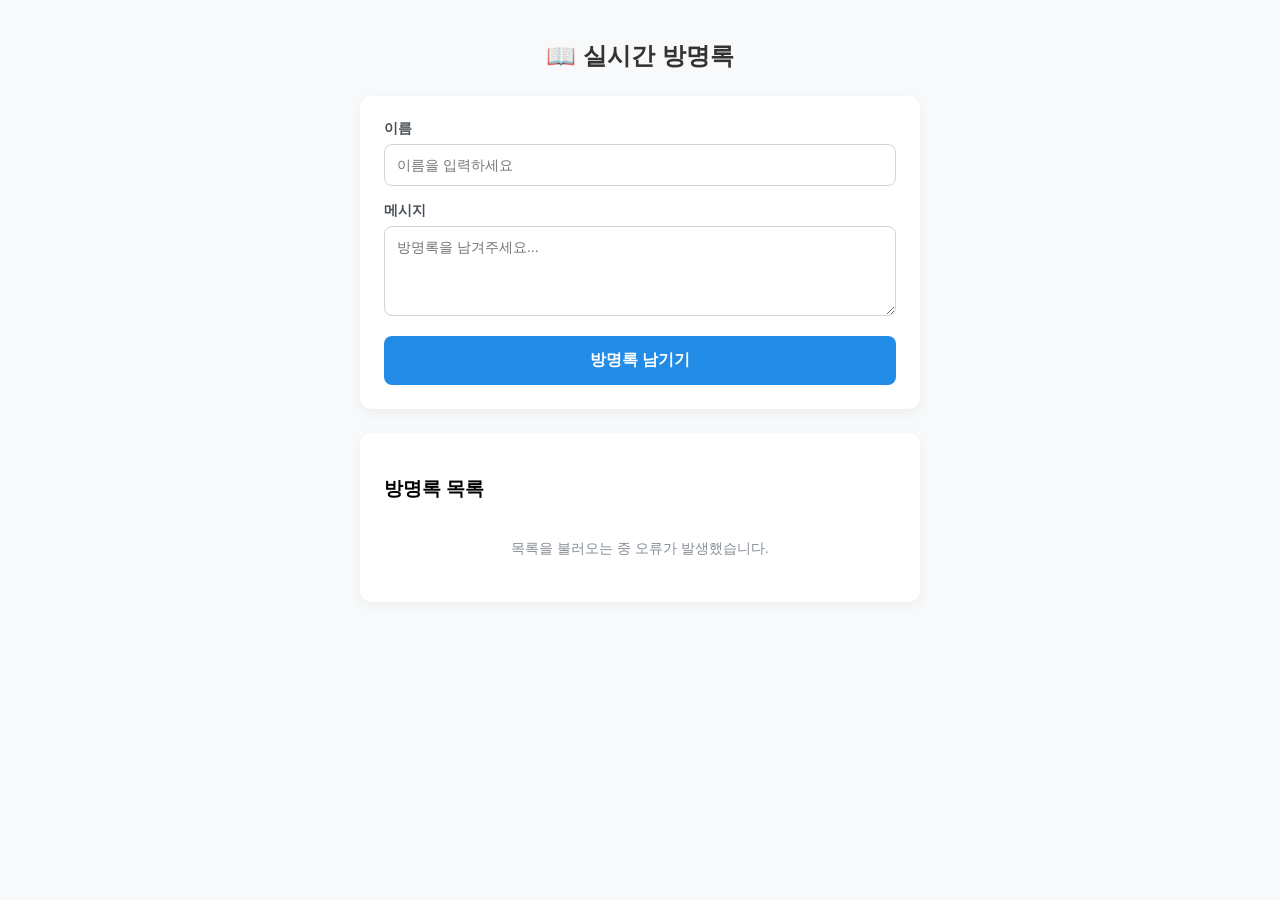
<file: index.html>
<!DOCTYPE html>
<html lang="ko">
<head>
  <meta charset="UTF-8">
  <meta name="viewport" content="width=device-width, initial-scale=1.0">
  <title>실시간 웹 방명록</title>
  <style>
    * { box-sizing: border-box; font-family: 'Pretendard', sans-serif; }
    body { max-width: 600px; margin: 40px auto; padding: 0 20px; background-color: #f8f9fa; }
    h2 { color: #333; text-align: center; margin-bottom: 24px; }
    
    .card { background: white; padding: 24px; border-radius: 12px; box-shadow: 0 4px 12px rgba(0,0,0,0.05); margin-bottom: 24px; }
    
    .input-group { margin-bottom: 16px; }
    label { display: block; margin-bottom: 6px; font-weight: 600; font-size: 14px; color: #495057; }
    input[type="text"], textarea { width: 100%; padding: 12px; border: 1px solid #ced4da; border-radius: 8px; font-size: 14px; }
    textarea { height: 90px; resize: vertical; }
    
    button { width: 100%; padding: 14px; background-color: #228be6; color: white; border: none; border-radius: 8px; font-size: 16px; cursor: pointer; font-weight: bold; transition: background 0.2s; }
    button:hover { background-color: #1c7ed6; }
    button:disabled { background-color: #adb5bd; cursor: not-allowed; }
    
    .msg-item { border-bottom: 1px solid #f1f3f5; padding: 14px 0; }
    .msg-item:last-child { border-bottom: none; }
    .msg-header { display: flex; justify-content: space-between; margin-bottom: 6px; }
    .msg-name { font-weight: bold; color: #212529; }
    .msg-date { font-size: 12px; color: #868e96; }
    .msg-body { font-size: 14px; color: #343a40; white-space: pre-wrap; line-height: 1.5; }
    
    #loading { text-align: center; color: #868e96; font-size: 14px; padding: 20px 0; }
  </style>
</head>
<body>

  <h2>📖 실시간 방명록</h2>

  <!-- 작성 폼 -->
  <div class="card">
    <form id="guestbookForm" onsubmit="handleFormSubmit(event)">
      <div class="input-group">
        <label for="name">이름</label>
        <input type="text" id="name" required placeholder="이름을 입력하세요">
      </div>
      <div class="input-group">
        <label for="message">메시지</label>
        <textarea id="message" required placeholder="방명록을 남겨주세요..."></textarea>
      </div>
      <button type="submit" id="submitBtn">방명록 남기기</button>
    </form>
  </div>

  <!-- 목록 뷰 -->
  <div class="card">
    <h3>방명록 목록</h3>
    <div id="loading">목록을 불러오는 중...</div>
    <div id="messageList"></div>
  </div>

  <script>
    // ⚠️ 구글 앱스 스크립트 웹 앱 배포 URL로 교체해 주세요.
    const GAS_WEB_APP_URL = 'https://script.google.com/macros/s/AKfycbyvNvNmTi2ZAECH3hrwNVsRZkIbIgF-HAA7GE3RcQjmGTSe4l15HytFD5qBBkd7kaha/exec';
    window.onload = function() {
      loadMessages();
    };

    // 방명록 목록 불러오기 (GET)
    async function loadMessages() {
      const loading = document.getElementById('loading');
      const listDiv = document.getElementById('messageList');
      loading.style.display = 'block';

      try {
        const response = await fetch(GAS_WEB_APP_URL);
        const result = await response.json();

        loading.style.display = 'none';
        listDiv.innerHTML = '';

        if (result.status === 'success' && result.data.length > 0) {
          result.data.forEach(item => {
            const div = document.createElement('div');
            div.className = 'msg-item';
            div.innerHTML = `
              <div class="msg-header">
                <span class="msg-name">${escapeHtml(item.name)}</span>
                <span class="msg-date">${escapeHtml(item.date)}</span>
              </div>
              <div class="msg-body">${escapeHtml(item.message)}</div>
            `;
            listDiv.appendChild(div);
          });
        } else {
          listDiv.innerHTML = '<p style="text-align:center; color:#adb5bd;">첫 방명록을 작성해보세요!</p>';
        }
      } catch (err) {
        loading.innerText = '목록을 불러오는 중 오류가 발생했습니다.';
        console.error(err);
      }
    }

    // 방명록 등록 제출 (POST)
    async function handleFormSubmit(event) {
      event.preventDefault();
      
      const btn = document.getElementById('submitBtn');
      const name = document.getElementById('name').value.trim();
      const message = document.getElementById('message').value.trim();

      if (!name || !message) return;

      btn.disabled = true;
      btn.innerText = '저장 중...';

      try {
        const response = await fetch(GAS_WEB_APP_URL, {
          method: 'POST',
          headers: { 'Content-Type': 'text/plain;charset=utf-8' }, // CORS 무회파용 전송 타입
          body: JSON.stringify({ name: name, message: message })
        });

        const result = await response.json();

        if (result.status === 'success') {
          document.getElementById('guestbookForm').reset();
          loadMessages(); // 목록 실시간 갱신
        } else {
          alert('저장 실패: ' + result.message);
        }
      } catch (err) {
        alert('전송 중 오류가 발생했습니다.');
        console.error(err);
      } finally {
        btn.disabled = false;
        btn.innerText = '방명록 남기기';
      }
    }

    function escapeHtml(text) {
      if (!text) return '';
      return String(text)
        .replace(/&/g, "&amp;")
        .replace(/</g, "&lt;")
        .replace(/>/g, "&gt;")
        .replace(/"/g, "&quot;")
        .replace(/'/g, "&#039;");
    }
  </script>
</body>
</html>
</file>
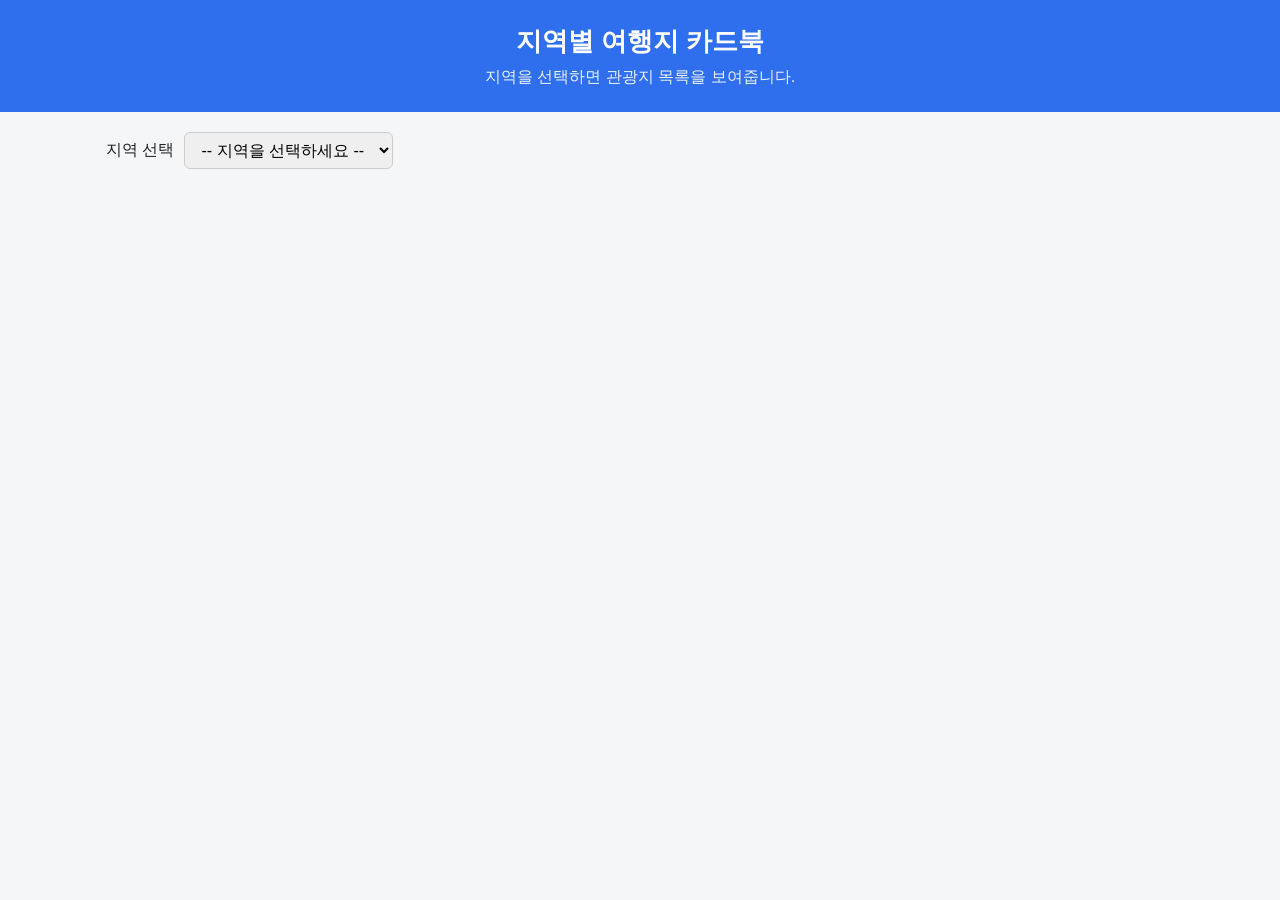
<file: tour.html>
<!DOCTYPE html>
<html lang="ko">
<head>
  <meta charset="UTF-8">
  <meta name="viewport" content="width=device-width, initial-scale=1.0">
  <title>지역별 여행지 카드북</title>
  <link rel="stylesheet" href="style.css">
</head>
<body>
  <header>
    <h1>지역별 여행지 카드북</h1>
    <p>지역을 선택하면 관광지 목록을 보여줍니다.</p>
  </header>

  <main>
    <section class="controls">
      <label for="areaSelect">지역 선택</label>
      <select id="areaSelect">
        <option value="">-- 지역을 선택하세요 --</option>
      </select>
    </section>

    <p id="status" class="status"></p>

    <section id="cardList" class="card-list hidden"></section>
  </main>

  <script type="module" src="app.js"></script>
</body>
</html>
</file>
<file: style.css>
* { box-sizing: border-box; }

body {
  margin: 0;
  font-family: "Noto Sans KR", "Malgun Gothic", sans-serif;
  background: #f5f6f8;
  color: #222;
}

header {
  background: #2f6fed;
  color: #fff;
  padding: 24px 16px;
  text-align: center;
}
header h1 { margin: 0 0 8px; font-size: 1.6rem; }
header p { margin: 0; opacity: 0.9; }

main { max-width: 1100px; margin: 0 auto; padding: 20px 16px; }

.controls {
  display: flex;
  align-items: center;
  gap: 10px;
  margin-bottom: 12px;
}
.controls select {
  padding: 8px 12px;
  font-size: 1rem;
  border: 1px solid #ccc;
  border-radius: 6px;
}

.status { min-height: 1.4em; color: #555; }
.status.error { color: #d93025; }

.card-list {
  display: grid;
  grid-template-columns: repeat(auto-fill, minmax(220px, 1fr));
  gap: 16px;
}
.hidden { display: none; }

.card {
  background: #fff;
  border-radius: 10px;
  overflow: hidden;
  box-shadow: 0 2px 6px rgba(0, 0, 0, 0.08);
}
.card img {
  width: 100%;
  height: 150px;
  object-fit: cover;
  display: block;
  background: #ddd;
}
.card .no-image {
  height: 150px;
  display: flex;
  align-items: center;
  justify-content: center;
  background: #e3e5e8;
  color: #888;
}
.card .body { padding: 12px; }
.card h3 { margin: 0 0 6px; font-size: 1rem; }
.card p { margin: 0; font-size: 0.85rem; color: #666; }
</file>
